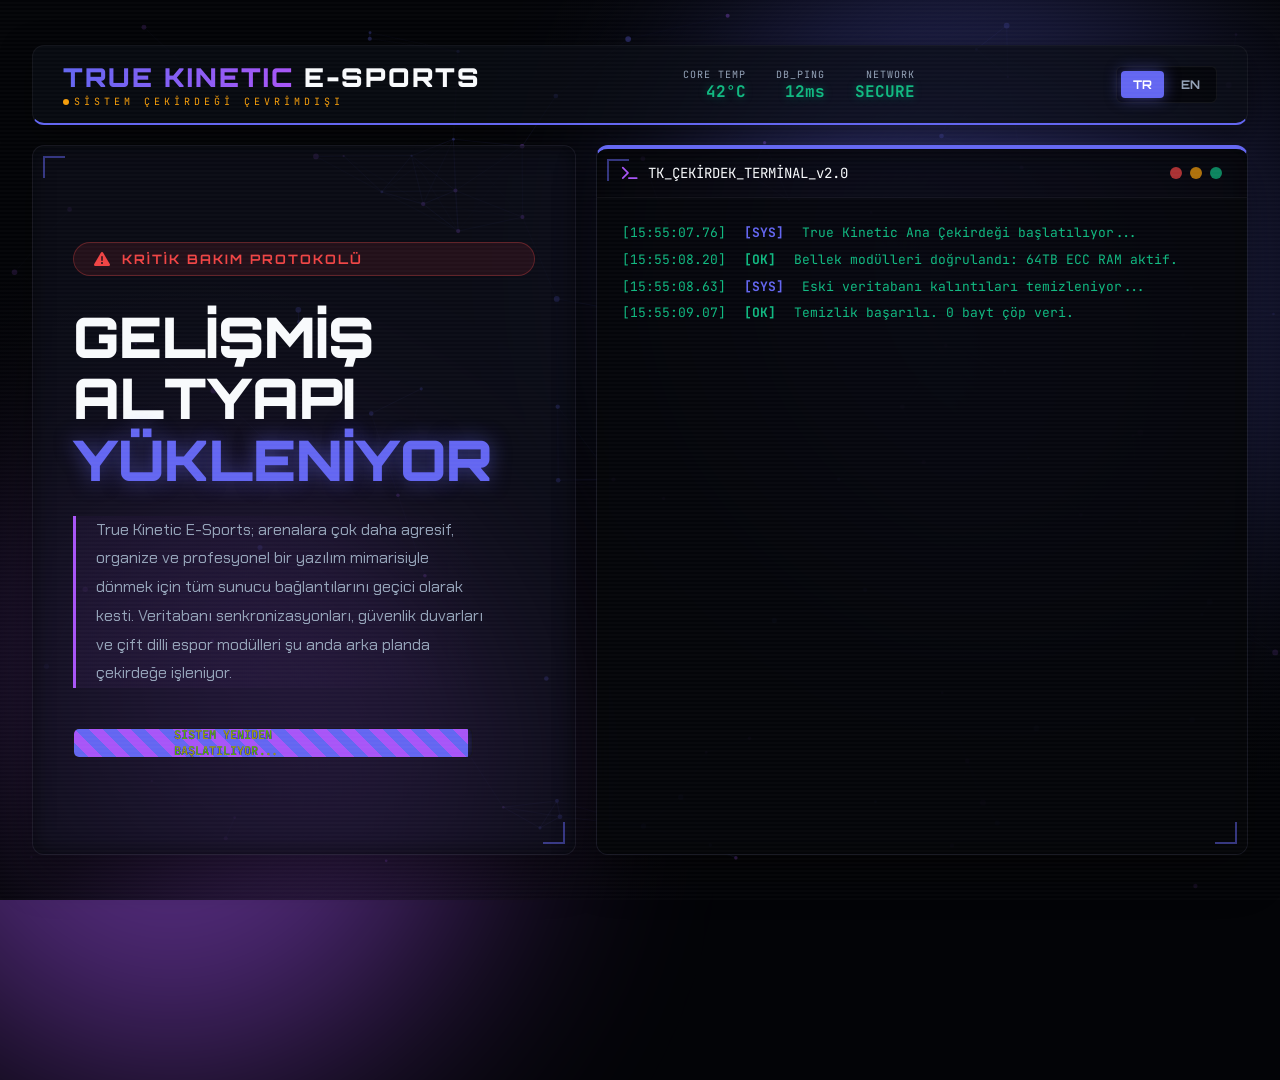
<file: index.html>
<!DOCTYPE html>
<html lang="tr">
<head>
    <meta charset="UTF-8">
    <meta name="viewport" content="width=device-width, initial-scale=1.0">
    <title>SİSTEM ÇEVRİMDIŞI | True Kinetic E-Sports</title>

    <!-- Preconnect & Fonts -->
    <link rel="preconnect" href="https://fonts.googleapis.com">
    <link rel="preconnect" href="https://fonts.gstatic.com" crossorigin>
    <link href="https://fonts.googleapis.com/css2?family=Chakra+Petch:wght@400;500;600;700&family=JetBrains+Mono:wght@400;500;700;800&family=Orbitron:wght@500;700;900&display=swap" rel="stylesheet">
    <link rel="stylesheet" href="https://cdnjs.cloudflare.com/ajax/libs/font-awesome/6.4.0/css/all.min.css">

    <style>
        /* ==========================================================================
           ROOT & DEĞİŞKENLER (VARIABLES)
           ========================================================================== */
        :root {
            /* Renk Paleti */
            --bg-base: #030407;
            --bg-surface: rgba(10, 12, 20, 0.75);
            --bg-panel: rgba(16, 18, 30, 0.6);
            --border-primary: rgba(99, 102, 241, 0.3);
            --border-secondary: rgba(255, 255, 255, 0.05);
            
            --brand-main: #6366F1; /* Indigo */
            --brand-alt: #A855F7; /* Purple */
            --brand-glow: rgba(99, 102, 241, 0.5);
            
            --text-base: #94A3B8;
            --text-bright: #F8FAFC;
            --text-terminal: #10B981; /* Terminal Yeşili */
            --text-warning: #F59E0B;
            --text-error: #EF4444;

            /* Tipografi */
            --font-ui: 'Chakra Petch', sans-serif;
            --font-display: 'Orbitron', sans-serif;
            --font-code: 'JetBrains Mono', monospace;

            /* Efektler */
            --glass-blur: blur(16px) saturate(180%);
            --transition-smooth: all 0.4s cubic-bezier(0.16, 1, 0.3, 1);
            --scanline-color: rgba(255, 255, 255, 0.02);
        }

        /* ==========================================================================
           RESET & BASE STYLES
           ========================================================================== */
        * {
            margin: 0;
            padding: 0;
            box-sizing: border-box;
            user-select: none;
        }

        body {
            background-color: var(--bg-base);
            color: var(--text-base);
            font-family: var(--font-ui);
            min-height: 100vh;
            overflow: hidden; /* Canvas ve scanlines için kaydırma kapatıldı */
            position: relative;
            display: flex;
            justify-content: center;
            align-items: center;
        }

        /* ==========================================================================
           ARKA PLAN EFEKTLERİ (BACKGROUND FX)
           ========================================================================== */
        /* 1. Etkileşimli Canvas Partikülleri */
        #particle-canvas {
            position: absolute;
            top: 0;
            left: 0;
            width: 100%;
            height: 100%;
            z-index: 0;
            opacity: 0.6;
        }

        /* 2. CRT Ekran Tarama Çizgileri (Scanlines) */
        .scanlines {
            position: absolute;
            top: 0;
            left: 0;
            width: 100vw;
            height: 100vh;
            background: linear-gradient(to bottom, transparent 50%, var(--scanline-color) 51%);
            background-size: 100% 4px;
            z-index: 999;
            pointer-events: none;
        }

        /* 3. Ekran Köşe Karartması (Vignette) */
        .vignette {
            position: absolute;
            top: 0;
            left: 0;
            width: 100vw;
            height: 100vh;
            background: radial-gradient(circle at center, transparent 40%, rgba(3, 4, 7, 0.9) 100%);
            z-index: 1;
            pointer-events: none;
        }

        /* 4. Neon Parlamalar */
        .glow-orb {
            position: absolute;
            border-radius: 50%;
            filter: blur(120px);
            z-index: 0;
            pointer-events: none;
            opacity: 0.5;
        }
        .glow-orb.top-right {
            top: -10%;
            right: -10%;
            width: 700px;
            height: 700px;
            background: var(--brand-main);
        }
        .glow-orb.bottom-left {
            bottom: -20%;
            left: -10%;
            width: 600px;
            height: 600px;
            background: var(--brand-alt);
        }

        /* ==========================================================================
           ANA YAPI (LAYOUT GRID)
           ========================================================================== */
        .core-wrapper {
            position: relative;
            z-index: 10;
            width: 95%;
            max-width: 1600px;
            height: 90vh;
            display: flex;
            flex-direction: column;
            gap: 20px;
            animation: bootUp 2s ease-out forwards;
        }

        @keyframes bootUp {
            0% { opacity: 0; transform: scale(0.95) translateY(20px); filter: blur(10px); }
            100% { opacity: 1; transform: scale(1) translateY(0); filter: blur(0); }
        }

        /* --- ÜST BİLGİ ÇUBUĞU (HEADER HUD) --- */
        .hud-header {
            display: flex;
            justify-content: space-between;
            align-items: center;
            background: var(--bg-surface);
            backdrop-filter: var(--glass-blur);
            -webkit-backdrop-filter: var(--glass-blur);
            border: 1px solid var(--border-secondary);
            border-bottom: 2px solid var(--brand-main);
            padding: 15px 30px;
            border-radius: 12px;
            box-shadow: 0 10px 30px rgba(0,0,0,0.5);
        }

        .logo-box {
            display: flex;
            flex-direction: column;
        }
        .logo-title {
            font-family: var(--font-display);
            font-size: 26px;
            font-weight: 900;
            letter-spacing: 2px;
            color: var(--text-bright);
            text-transform: uppercase;
        }
        .logo-title span {
            background: linear-gradient(90deg, var(--brand-main), var(--brand-alt));
            -webkit-background-clip: text;
            -webkit-text-fill-color: transparent;
        }
        .logo-subtitle {
            font-family: var(--font-code);
            font-size: 10px;
            color: var(--text-warning);
            letter-spacing: 4px;
            margin-top: 2px;
            display: flex;
            align-items: center;
            gap: 5px;
        }
        .blink-dot {
            width: 6px;
            height: 6px;
            background: var(--text-warning);
            border-radius: 50%;
            animation: blink 1s infinite;
        }

        @keyframes blink {
            0%, 100% { opacity: 1; box-shadow: 0 0 8px var(--text-warning); }
            50% { opacity: 0.2; box-shadow: none; }
        }

        .hud-metrics {
            display: flex;
            gap: 30px;
        }
        .metric {
            display: flex;
            flex-direction: column;
            align-items: flex-end;
            font-family: var(--font-code);
        }
        .metric-lbl {
            font-size: 10px;
            color: var(--text-base);
            letter-spacing: 1px;
        }
        .metric-val {
            font-size: 16px;
            font-weight: 700;
            color: var(--text-terminal);
            text-shadow: 0 0 10px rgba(16, 185, 129, 0.4);
        }

        .lang-switcher {
            display: flex;
            gap: 5px;
            background: rgba(0,0,0,0.5);
            padding: 4px;
            border-radius: 6px;
            border: 1px solid var(--border-secondary);
        }
        .lang-btn {
            font-family: var(--font-display);
            font-size: 12px;
            font-weight: 700;
            padding: 6px 12px;
            border-radius: 4px;
            cursor: pointer;
            color: var(--text-base);
            transition: var(--transition-smooth);
        }
        .lang-btn.active, .lang-btn:hover {
            background: var(--brand-main);
            color: #fff;
            box-shadow: 0 0 15px var(--brand-glow);
        }

        /* --- İÇERİK IZGARASI (MAIN GRID) --- */
        .dashboard-grid {
            display: grid;
            grid-template-columns: 1fr 1.2fr;
            gap: 20px;
            flex-grow: 1;
            height: calc(100% - 90px);
        }

        /* PANELLER GENEL */
        .glass-panel {
            background: var(--bg-panel);
            backdrop-filter: var(--glass-blur);
            -webkit-backdrop-filter: var(--glass-blur);
            border: 1px solid var(--border-secondary);
            border-radius: 12px;
            padding: 40px;
            display: flex;
            flex-direction: column;
            position: relative;
            overflow: hidden;
            box-shadow: inset 0 0 20px rgba(0,0,0,0.5), 0 20px 40px rgba(0,0,0,0.4);
        }

        /* Dekoratif Köşeler (Cyberpunk UI Corners) */
        .glass-panel::before, .glass-panel::after {
            content: '';
            position: absolute;
            width: 20px;
            height: 20px;
            border: 2px solid var(--brand-main);
            opacity: 0.5;
            pointer-events: none;
        }
        .glass-panel::before { top: 10px; left: 10px; border-right: none; border-bottom: none; }
        .glass-panel::after { bottom: 10px; right: 10px; border-left: none; border-top: none; }

        /* ==========================================================================
           SOL SÜTUN: DUYURU VE DURUM (INFO COLUMN)
           ========================================================================== */
        .info-col {
            justify-content: center;
        }

        .status-box {
            display: inline-flex;
            align-items: center;
            gap: 12px;
            background: rgba(239, 68, 68, 0.1);
            border: 1px solid rgba(239, 68, 68, 0.3);
            padding: 8px 20px;
            border-radius: 50px;
            margin-bottom: 30px;
        }
        .status-box i { color: var(--text-error); font-size: 16px; animation: pulseError 2s infinite; }
        .status-text {
            font-family: var(--font-display);
            font-size: 13px;
            font-weight: 700;
            color: var(--text-error);
            letter-spacing: 2px;
        }

        @keyframes pulseError {
            0% { text-shadow: 0 0 5px var(--text-error); transform: scale(1); }
            50% { text-shadow: 0 0 20px var(--text-error); transform: scale(1.2); }
            100% { text-shadow: 0 0 5px var(--text-error); transform: scale(1); }
        }

        .main-heading {
            font-family: var(--font-display);
            font-size: 3.5rem;
            font-weight: 900;
            line-height: 1.1;
            color: var(--text-bright);
            text-transform: uppercase;
            margin-bottom: 25px;
            position: relative;
        }
        .main-heading span {
            display: block;
            color: var(--brand-main);
            text-shadow: 0 0 20px var(--brand-glow);
        }

        .main-desc {
            font-size: 16px;
            line-height: 1.8;
            color: var(--text-base);
            margin-bottom: 40px;
            max-width: 90%;
            border-left: 3px solid var(--brand-alt);
            padding-left: 20px;
            background: linear-gradient(90deg, rgba(168,85,247,0.05) 0%, transparent 100%);
        }

        .progress-container {
            width: 100%;
            max-width: 400px;
            background: rgba(0,0,0,0.5);
            border: 1px solid var(--border-secondary);
            border-radius: 6px;
            height: 30px;
            position: relative;
            overflow: hidden;
        }
        .progress-bar {
            height: 100%;
            width: 0%;
            background: repeating-linear-gradient(
                45deg,
                var(--brand-main),
                var(--brand-main) 10px,
                var(--brand-alt) 10px,
                var(--brand-alt) 20px
            );
            background-size: 28px 28px;
            animation: moveStripes 1s linear infinite, fillProgress 15s ease-in-out forwards;
            box-shadow: 0 0 15px var(--brand-glow);
        }
        .progress-lbl {
            position: absolute;
            top: 50%;
            left: 50%;
            transform: translate(-50%, -50%);
            font-family: var(--font-code);
            font-size: 12px;
            font-weight: 700;
            color: #fff;
            text-shadow: 0 2px 4px rgba(0,0,0,0.8);
            mix-blend-mode: difference;
        }

        @keyframes moveStripes {
            0% { background-position: 0 0; }
            100% { background-position: 28px 0; }
        }
        @keyframes fillProgress {
            0% { width: 0%; }
            10% { width: 15%; }
            30% { width: 22%; }
            50% { width: 68%; }
            70% { width: 71%; }
            90% { width: 94%; }
            100% { width: 99%; } /* Asla %100 olmaz, hacker klişesi */
        }

        /* ==========================================================================
           SAĞ SÜTUN: TERMINAL VE ANALİZ MODÜLÜ (TERMINAL COLUMN)
           ========================================================================== */
        .terminal-col {
            padding: 0; /* İçerik sıfıra sıfır oturacak */
            display: flex;
            flex-direction: column;
            border-top: 4px solid var(--brand-main);
        }

        /* Terminal Başlık Sütunu */
        .terminal-header {
            background: rgba(0,0,0,0.6);
            padding: 15px 25px;
            display: flex;
            justify-content: space-between;
            align-items: center;
            border-bottom: 1px solid var(--border-secondary);
        }
        .term-title {
            font-family: var(--font-code);
            font-size: 14px;
            color: var(--text-bright);
            display: flex;
            align-items: center;
            gap: 10px;
        }
        .term-title i { color: var(--brand-alt); }
        .term-actions {
            display: flex;
            gap: 8px;
        }
        .term-dot {
            width: 12px;
            height: 12px;
            border-radius: 50%;
            opacity: 0.7;
        }
        .td-red { background: #EF4444; }
        .td-yel { background: #F59E0B; }
        .td-grn { background: #10B981; }

        /* Terminal Kod Akışı Alanı */
        .terminal-body {
            flex-grow: 1;
            background: rgba(4, 5, 8, 0.85);
            padding: 25px;
            font-family: var(--font-code);
            font-size: 13px;
            line-height: 1.6;
            color: var(--text-terminal);
            overflow-y: auto;
            position: relative;
        }
        
        /* Özel Kaydırma Çubuğu Terminal İçin */
        .terminal-body::-webkit-scrollbar { width: 6px; }
        .terminal-body::-webkit-scrollbar-track { background: transparent; }
        .terminal-body::-webkit-scrollbar-thumb { background: rgba(16, 185, 129, 0.3); border-radius: 10px; }
        .terminal-body::-webkit-scrollbar-thumb:hover { background: var(--text-terminal); }

        /* Yazı Efektleri Sınıfları */
        .log-line { margin-bottom: 6px; word-wrap: break-word; }
        .log-time { color: var(--text-muted); margin-right: 10px; }
        .log-sys { color: var(--brand-main); font-weight: bold; margin-right: 10px; }
        .log-warn { color: var(--text-warning); font-weight: bold; margin-right: 10px; }
        .log-err { color: var(--text-error); font-weight: bold; margin-right: 10px; }
        .log-ok { color: var(--text-terminal); font-weight: bold; margin-right: 10px; }
        
        .cursor {
            display: inline-block;
            width: 8px;
            height: 15px;
            background: var(--text-terminal);
            vertical-align: middle;
            animation: blink-cursor 0.8s step-end infinite;
            margin-left: 5px;
        }
        @keyframes blink-cursor {
            0%, 100% { opacity: 1; }
            50% { opacity: 0; }
        }

        /* ==========================================================================
           RESPONSIVE TASARIM (MEDİA QUERIES)
           ========================================================================== */
        @media (max-width: 1100px) {
            .dashboard-grid {
                grid-template-columns: 1fr;
                overflow-y: auto;
                height: auto;
            }
            .core-wrapper {
                height: auto;
                margin-top: 20px;
                margin-bottom: 20px;
            }
            .terminal-col {
                min-height: 400px;
            }
            .main-heading { font-size: 2.5rem; }
            body { overflow-y: auto; }
            #particle-canvas { position: fixed; }
        }

        @media (max-width: 600px) {
            .hud-header { flex-direction: column; gap: 15px; }
            .hud-metrics { width: 100%; justify-content: space-between; }
            .lang-switcher { position: relative; top: 0; right: 0; margin-bottom: 15px; width: fit-content;}
            .glass-panel { padding: 25px; }
            .main-heading { font-size: 2rem; }
        }
    </style>
</head>
<body>

    <!-- 1. Arka Plan Partikül Motoru Render Alanı -->
    <canvas id="particle-canvas"></canvas>

    <!-- 2. CRT Scanlines ve Vignette Efektleri -->
    <div class="scanlines"></div>
    <div class="vignette"></div>

    <!-- 3. Neon Orb Işımaları -->
    <div class="glow-orb top-right"></div>
    <div class="glow-orb bottom-left"></div>

    <!-- 4. Ana UI Konteyneri -->
    <div class="core-wrapper">
        
        <!-- ÜST HUD (Header) -->
        <header class="hud-header">
            <div class="logo-box">
                <div class="logo-title"><span>TRUE KINETIC</span> E-SPORTS</div>
                <div class="logo-subtitle">
                    <div class="blink-dot"></div>
                    <span id="txt-sys-status">SİSTEM ÇEKİRDEĞİ ÇEVRİMDIŞI</span>
                </div>
            </div>

            <div class="hud-metrics">
                <div class="metric">
                    <span class="metric-lbl">CORE TEMP</span>
                    <span class="metric-val" id="val-temp">42°C</span>
                </div>
                <div class="metric">
                    <span class="metric-lbl">DB_PING</span>
                    <span class="metric-val" id="val-ping">12ms</span>
                </div>
                <div class="metric">
                    <span class="metric-lbl">NETWORK</span>
                    <span class="metric-val" id="val-net">SECURE</span>
                </div>
            </div>
            
            <!-- Dil Değiştirici -->
            <div class="lang-switcher">
                <div class="lang-btn active" id="btn-tr" onclick="setLang('tr')">TR</div>
                <div class="lang-btn" id="btn-en" onclick="setLang('en')">EN</div>
            </div>
        </header>

        <!-- MERKEZİ IZGARA -->
        <main class="dashboard-grid">
            
            <!-- SOL SÜTUN: Açıklama ve İlerleme -->
            <section class="glass-panel info-col">
                <div class="status-box">
                    <i class="fa-solid fa-triangle-exclamation"></i>
                    <span class="status-text" id="txt-badge">KRİTİK BAKIM PROTOKOLÜ</span>
                </div>

                <h1 class="main-heading" id="txt-title">
                    Gelişmiş Altyapı<br>
                    <span>Yükleniyor</span>
                </h1>

                <p class="main-desc" id="txt-desc">
                    True Kinetic E-Sports; arenalara çok daha agresif, organize ve profesyonel bir yazılım mimarisiyle dönmek için tüm sunucu bağlantılarını geçici olarak kesti. Veritabanı senkronizasyonları, güvenlik duvarları ve çift dilli espor modülleri şu anda arka planda çekirdeğe işleniyor.
                </p>

                <div class="progress-container">
                    <div class="progress-bar"></div>
                    <span class="progress-lbl" id="txt-progress">SİSTEM GERİ YÜKLEMESİ: %99</span>
                </div>
            </section>

            <!-- SAĞ SÜTUN: Canlı Terminal Simülasyonu -->
            <section class="glass-panel terminal-col">
                <div class="terminal-header">
                    <div class="term-title">
                        <i class="fa-solid fa-terminal"></i>
                        <span id="txt-term-title">TK_BETA_TERMINAL_v2.0</span>
                    </div>
                    <div class="term-actions">
                        <div class="term-dot td-red"></div>
                        <div class="term-dot td-yel"></div>
                        <div class="term-dot td-grn"></div>
                    </div>
                </div>
                <div class="terminal-body" id="terminal-output">
                    <!-- JS Tarafından Doldurulacak -->
                </div>
            </section>

        </main>
    </div>

    <!-- ==========================================================================
         JAVASCRIPT MOTORU (PARTİCÜLLER, TERMİNAL VE ÇEVİRİ)
         ========================================================================== -->
    <script>
        // ----------------------------------------------------------------------
        // 1. ÇOKLU DİL SÖZLÜĞÜ (I18N) VE TERMİNAL DİZİLERİ
        // ----------------------------------------------------------------------
        const langData = {
            tr: {
                sysStatus: "SİSTEM ÇEKİRDEĞİ ÇEVRİMDIŞI",
                badge: "KRİTİK BAKIM PROTOKOLÜ",
                title: "Gelişmiş Altyapı<br><span>Yükleniyor</span>",
                desc: "True Kinetic E-Sports; arenalara çok daha agresif, organize ve profesyonel bir yazılım mimarisiyle dönmek için tüm sunucu bağlantılarını geçici olarak kesti. Veritabanı senkronizasyonları, güvenlik duvarları ve çift dilli espor modülleri şu anda arka planda çekirdeğe işleniyor.",
                progress: "SİSTEM YENİDEN BAŞLATILIYOR...",
                termTitle: "TK_ÇEKİRDEK_TERMİNAL_v2.0",
                
                // Terminal Çıktıları (Simülasyon İçin Uzun Dizi)
                logs: [
                    { type: 'sys', msg: "True Kinetic Ana Çekirdeği başlatılıyor..." },
                    { type: 'ok', msg: "Bellek modülleri doğrulandı: 64TB ECC RAM aktif." },
                    { type: 'sys', msg: "Eski veritabanı kalıntıları temizleniyor..." },
                    { type: 'ok', msg: "Temizlik başarılı. 0 bayt çöp veri." },
                    { type: 'warn', msg: "Ağ geçidinde gecikme saptandı. Rotalama yeniden hesaplanıyor..." },
                    { type: 'ok', msg: "Yeni rota oluşturuldu. Gecikme 12ms değerine sabitlendi." },
                    { type: 'sys', msg: "Discord Webhook bağlantıları test ediliyor..." },
                    { type: 'ok', msg: "Webhook API bağlantısı güvenli. Uçtan uca şifreleme aktif." },
                    { type: 'sys', msg: "Çift dilli (Bilingual) dil dosyaları derleniyor..." },
                    { type: 'ok', msg: "Dil dosyaları indekslendi (TR_tr, EN_us)." },
                    { type: 'sys', msg: "Espor Takım ve Kadro modülleri yükleniyor..." },
                    { type: 'warn', msg: "Kadro veritabanı kilitli. Yönetici erişimi bekleniyor." },
                    { type: 'ok', msg: "Yetkilendirme onaylandı. Kadrolar senkronize edildi." },
                    { type: 'sys', msg: "Siber güvenlik protokolleri devreye alınıyor (WAF, DDoS Kalkanı)..." },
                    { type: 'ok', msg: "Güvenlik duvarı %100 kapasiteyle çalışıyor." },
                    { type: 'sys', msg: "Özel Turnuva ve Ödül modülleri entegre ediliyor..." },
                    { type: 'ok', msg: "Turnuva ağaçları ve kural setleri hafızaya yazıldı." },
                    { type: 'sys', msg: "Canlı arayüz (UI) derleme işlemi başlatıldı..." },
                    { type: 'err', msg: "HATA: Kritik CSS dosyası bulunamadı. Geri yükleme başlatılıyor." },
                    { type: 'ok', msg: "Geri yükleme tamamlandı. Arayüz kararlı." },
                    { type: 'warn', msg: "Sistem manuel müdahale bekliyor. Admin bekleniyor..." },
                    { type: 'sys', msg: "Tüm çekirdek servisler uyku moduna (Standby) alınıyor." },
                    { type: 'ok', msg: "SİSTEM HAZIR. Yayın emri bekleniyor." }
                ]
            },
            en: {
                sysStatus: "SYSTEM CORE OFFLINE",
                badge: "CRITICAL MAINTENANCE PROTOCOL",
                title: "Advanced Infrastructure<br><span>Deploying</span>",
                desc: "True Kinetic E-Sports has temporarily severed all server connections to return to the arenas with a much more aggressive, organized, and professional software architecture. Database syncs, firewalls, and bilingual esports modules are currently being integrated into the core.",
                progress: "SYSTEM REBOOT IN PROGRESS...",
                termTitle: "TK_CORE_TERMINAL_v2.0",
                
                logs: [
                    { type: 'sys', msg: "Initiating True Kinetic Main Core..." },
                    { type: 'ok', msg: "Memory modules verified: 64TB ECC RAM active." },
                    { type: 'sys', msg: "Purging legacy database remnants..." },
                    { type: 'ok', msg: "Purge successful. 0 bytes of junk data." },
                    { type: 'warn', msg: "Gateway latency detected. Recalculating routes..." },
                    { type: 'ok', msg: "New route established. Latency stabilized at 12ms." },
                    { type: 'sys', msg: "Testing Discord Webhook connections..." },
                    { type: 'ok', msg: "Webhook API secure. End-to-end encryption active." },
                    { type: 'sys', msg: "Compiling bilingual language packs..." },
                    { type: 'ok', msg: "Language packs indexed (TR_tr, EN_us)." },
                    { type: 'sys', msg: "Loading Esports Team and Roster modules..." },
                    { type: 'warn', msg: "Roster database locked. Awaiting admin clearance." },
                    { type: 'ok', msg: "Authorization granted. Rosters synchronized." },
                    { type: 'sys', msg: "Deploying cyber security protocols (WAF, DDoS Shield)..." },
                    { type: 'ok', msg: "Firewall operational at 100% capacity." },
                    { type: 'sys', msg: "Integrating Custom Tournament and Prize modules..." },
                    { type: 'ok', msg: "Tournament brackets and rule sets written to memory." },
                    { type: 'sys', msg: "Live UI compilation started..." },
                    { type: 'err', msg: "ERROR: Critical CSS file missing. Initiating fallback." },
                    { type: 'ok', msg: "Fallback complete. Interface stable." },
                    { type: 'warn', msg: "System awaiting manual intervention. Waiting for Admin..." },
                    { type: 'sys', msg: "Putting all core services into Standby mode." },
                    { type: 'ok', msg: "SYSTEM READY. Awaiting launch command." }
                ]
            }
        };

        let currentLang = 'tr';
        
        // ----------------------------------------------------------------------
        // 2. DİL DEĞİŞTİRME MANTIĞI
        // ----------------------------------------------------------------------
        function setLang(lang) {
            currentLang = lang;
            const t = langData[lang];

            // Statik metinleri değiştir
            document.getElementById('txt-sys-status').innerText = t.sysStatus;
            document.getElementById('txt-badge').innerText = t.badge;
            document.getElementById('txt-title').innerHTML = t.title;
            document.getElementById('txt-desc').innerText = t.desc;
            document.getElementById('txt-progress').innerText = t.progress;
            document.getElementById('txt-term-title').innerText = t.termTitle;

            // Buton aktiflik sınıfları
            document.getElementById('btn-tr').classList.toggle('active', lang === 'tr');
            document.getElementById('btn-en').classList.toggle('active', lang === 'en');

            // Terminali sıfırla ve yeni dilde başlat
            startTerminalSimulation();
        }

        // ----------------------------------------------------------------------
        // 3. GELİŞMİŞ TERMİNAL SİMÜLATÖRÜ (TYPING EFFECT)
        // ----------------------------------------------------------------------
        let terminalTimeout;
        
        function startTerminalSimulation() {
            clearTimeout(terminalTimeout);
            const outputDiv = document.getElementById('terminal-output');
            outputDiv.innerHTML = ''; // Temizle
            
            const logs = langData[currentLang].logs;
            let currentLine = 0;

            function padZero(num) { return num < 10 ? '0' + num : num; }
            function getTimeString() {
                const now = new Date();
                return `[${padZero(now.getHours())}:${padZero(now.getMinutes())}:${padZero(now.getSeconds())}.${padZero(Math.floor(now.getMilliseconds()/10))}]`;
            }

            function getTag(type) {
                switch(type) {
                    case 'sys': return `<span class="log-sys">[SYS]</span>`;
                    case 'warn': return `<span class="log-warn">[WARN]</span>`;
                    case 'err': return `<span class="log-err">[FAIL]</span>`;
                    case 'ok': return `<span class="log-ok">[OK]</span>`;
                    default: return `<span>[INFO]</span>`;
                }
            }

            function printNextLine() {
                if (currentLine >= logs.length) {
                    // Simülasyon bittiğinde yanıp sönen imleci bırak
                    outputDiv.innerHTML += `<div class="log-line"><span class="cursor"></span></div>`;
                    outputDiv.scrollTop = outputDiv.scrollHeight;
                    return;
                }

                const log = logs[currentLine];
                const timeStr = `<span class="log-time">${getTimeString()}</span>`;
                const tagStr = getTag(log.type);
                
                // Div oluştur ve ekle
                const lineDiv = document.createElement('div');
                lineDiv.className = 'log-line';
                lineDiv.innerHTML = `${timeStr} ${tagStr} ${log.msg}`;
                
                // Varsa eski imleci bul ve sil
                const oldCursor = outputDiv.querySelector('.cursor');
                if (oldCursor) oldCursor.remove();

                outputDiv.appendChild(lineDiv);
                
                // Aşağıya kaydır
                outputDiv.scrollTop = outputDiv.scrollHeight;

                currentLine++;

                // Rastgele gecikme süresi (Hacker / Terminal efekti için)
                // Hatalarda daha uzun bekler
                let delay = Math.random() * 400 + 100;
                if (log.type === 'err') delay += 1000;
                if (log.type === 'sys') delay += 300;

                terminalTimeout = setTimeout(printNextLine, delay);
            }

            // İlk satırı yazmaya başla
            terminalTimeout = setTimeout(printNextLine, 500);
        }

        // ----------------------------------------------------------------------
        // 4. CANLI FAKE METRİK GÜNCELLEYİCİ
        // ----------------------------------------------------------------------
        setInterval(() => {
            // Ping (8ms - 25ms arası)
            const ping = Math.floor(Math.random() * 17) + 8;
            document.getElementById('val-ping').innerText = ping + "ms";

            // Temp (38°C - 46°C arası)
            const temp = Math.floor(Math.random() * 8) + 38;
            document.getElementById('val-temp').innerText = temp + "°C";
            
            // Network arasıra SCANNING olur
            const netEl = document.getElementById('val-net');
            if(Math.random() > 0.8) {
                netEl.innerText = "SCANNING...";
                netEl.style.color = "var(--text-warning)";
            } else {
                netEl.innerText = "SECURE";
                netEl.style.color = "var(--text-terminal)";
            }
        }, 2000);

        // ----------------------------------------------------------------------
        // 5. CANVAS PARTİCLE MOTORU (AĞ/NETWORK EFEKTİ)
        // ----------------------------------------------------------------------
        const canvas = document.getElementById('particle-canvas');
        const ctx = canvas.getContext('2d');
        
        let particles = [];
        const particleCount = 100; // Ekranda dolaşacak nokta sayısı
        const connectionDistance = 120; // Çizgi çizilecek maksimum mesafe
        
        // Fare etkileşimi için
        let mouse = { x: null, y: null, radius: 150 };

        window.addEventListener('mousemove', function(e) {
            mouse.x = e.x;
            mouse.y = e.y;
        });

        function resizeCanvas() {
            canvas.width = window.innerWidth;
            canvas.height = window.innerHeight;
        }

        window.addEventListener('resize', resizeCanvas);
        resizeCanvas();

        class Particle {
            constructor() {
                this.x = Math.random() * canvas.width;
                this.y = Math.random() * canvas.height;
                this.size = Math.random() * 2 + 1;
                this.baseX = this.x;
                this.baseY = this.y;
                this.density = (Math.random() * 30) + 1;
                // Rastgele hız vektörleri
                this.velocityX = (Math.random() * 1) - 0.5;
                this.velocityY = (Math.random() * 1) - 0.5;
                // Renk seçimi (Indigo veya Purple arası)
                this.color = Math.random() > 0.5 ? 'rgba(99, 102, 241, 0.7)' : 'rgba(168, 85, 247, 0.7)';
            }

            draw() {
                ctx.beginPath();
                ctx.arc(this.x, this.y, this.size, 0, Math.PI * 2);
                ctx.fillStyle = this.color;
                ctx.fill();
            }

            update() {
                // Fareden Kaçma Mantığı (Dodging)
                let dx = mouse.x - this.x;
                let dy = mouse.y - this.y;
                let distance = Math.sqrt(dx * dx + dy * dy);
                let forceDirectionX = dx / distance;
                let forceDirectionY = dy / distance;
                let maxDistance = mouse.radius;
                let force = (maxDistance - distance) / maxDistance;
                let directionX = forceDirectionX * force * this.density;
                let directionY = forceDirectionY * force * this.density;

                if (distance < mouse.radius) {
                    this.x -= directionX;
                    this.y -= directionY;
                } else {
                    // Serbest hareket
                    this.x += this.velocityX;
                    this.y += this.velocityY;
                }

                // Sınırlardan sekme
                if(this.x < 0 || this.x > canvas.width) this.velocityX = -this.velocityX;
                if(this.y < 0 || this.y > canvas.height) this.velocityY = -this.velocityY;

                this.draw();
            }
        }

        function initParticles() {
            particles = [];
            for (let i = 0; i < particleCount; i++) {
                particles.push(new Particle());
            }
        }

        function connectParticles() {
            let opacityValue = 1;
            for (let a = 0; a < particles.length; a++) {
                for (let b = a; b < particles.length; b++) {
                    let dx = particles[a].x - particles[b].x;
                    let dy = particles[a].y - particles[b].y;
                    let distance = Math.sqrt(dx * dx + dy * dy);

                    if (distance < connectionDistance) {
                        opacityValue = 1 - (distance / connectionDistance);
                        ctx.strokeStyle = `rgba(99, 102, 241, ${opacityValue * 0.3})`;
                        ctx.lineWidth = 1;
                        ctx.beginPath();
                        ctx.moveTo(particles[a].x, particles[a].y);
                        ctx.lineTo(particles[b].x, particles[b].y);
                        ctx.stroke();
                    }
                }
            }
        }

        function animateCanvas() {
            ctx.clearRect(0, 0, canvas.width, canvas.height);
            for (let i = 0; i < particles.length; i++) {
                particles[i].update();
            }
            connectParticles();
            requestAnimationFrame(animateCanvas);
        }

        // Başlangıç tetiklemeleri
        initParticles();
        animateCanvas();
        setLang(currentLang); // Terminali ve metinleri başlat

    </script>
</body>
</html>
</file>
